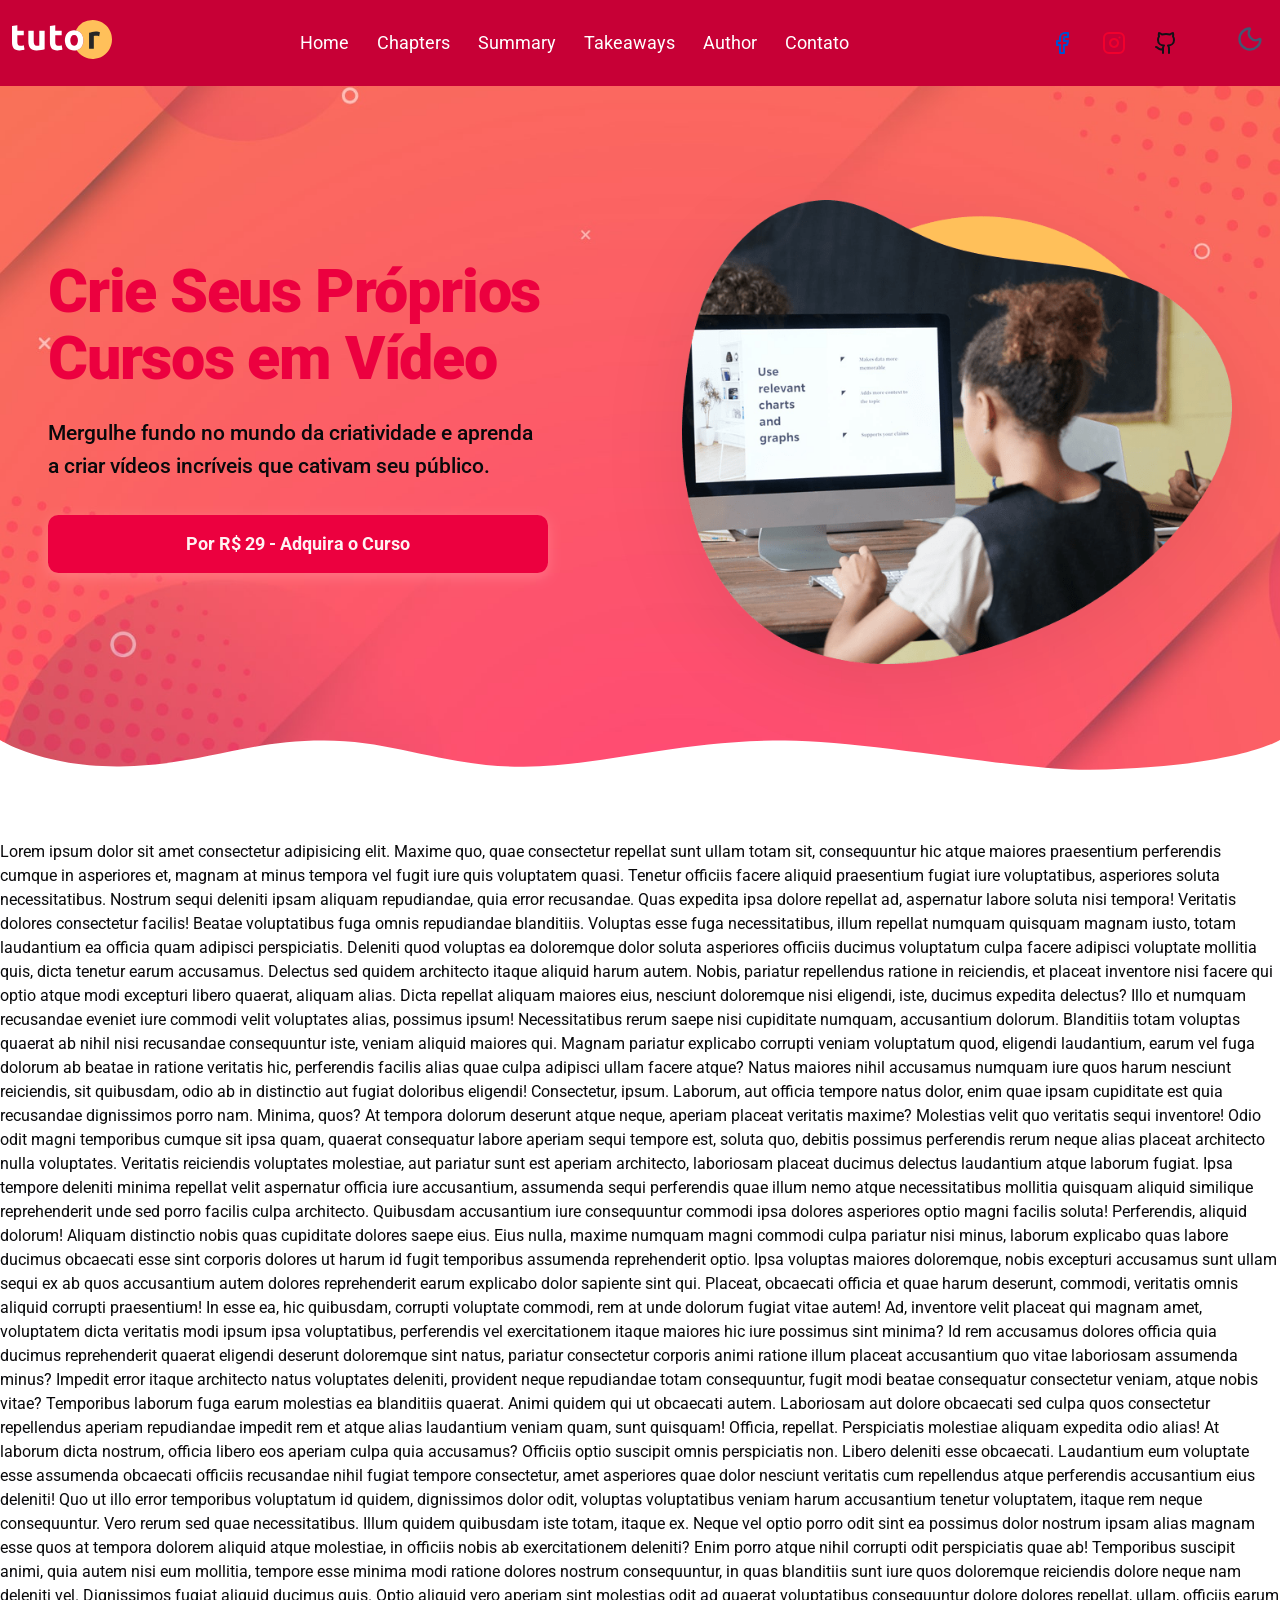
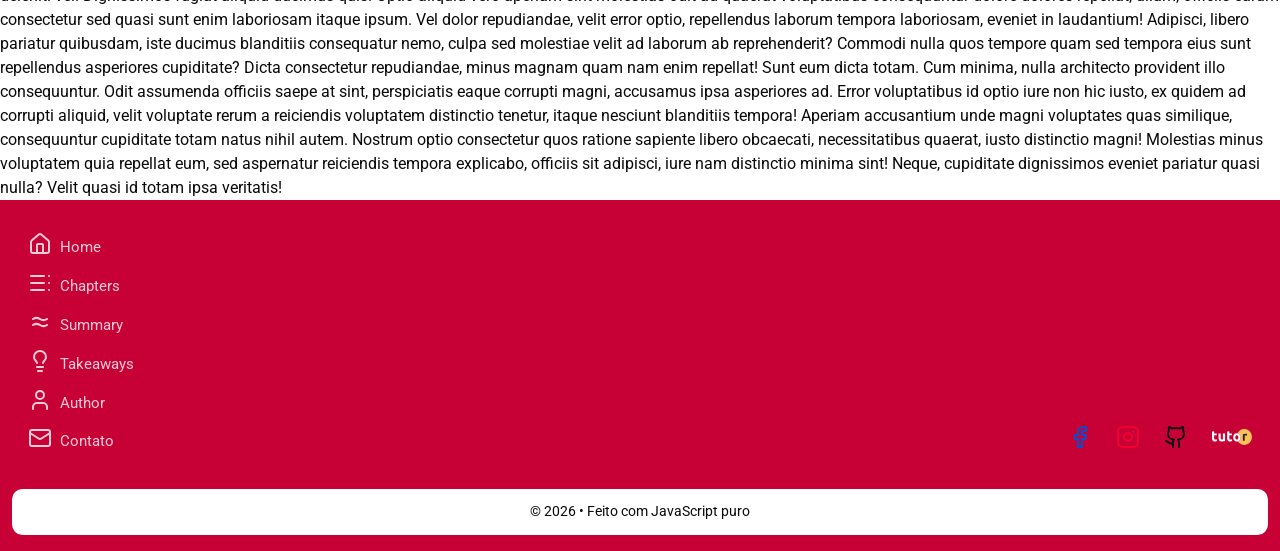
<file: index.html>
<!DOCTYPE html>
<html lang="pt-BR">
<head>
    <meta charset="UTF-8">
    <meta name="viewport" content="width=device-width, initial-scale=1.0">
   
<link rel="preconnect" href="https://fonts.googleapis.com">
<link rel="preconnect" href="https://fonts.gstatic.com" crossorigin>
<link href="https://fonts.googleapis.com/css2?family=Roboto:ital,wght@0,100..900;1,100..900&display=swap" rel="stylesheet">
     <link rel="stylesheet" href="style.css">
     
    <link
      rel="shortcut icon"
      href="assets/img/favicon.png"
      type="image/x-icon"
    />
    <title>Tutor</title>
</head>
<body>
   
 <a href="#app" class="skip-lin">Pular para o conteúdo principal</a>
   
        <nav-bar></nav-bar>
  
   <main id="app" tabindex="-1">
    <section id="home">
      <div class="container hero-flex">
        <div class="hero-content">
          <h1>Crie Seus Próprios Cursos em Vídeo</h1>
          <p>
            Mergulhe fundo no mundo da criatividade e aprenda a criar vídeos incríveis que cativam seu público.
          </p>
          <a href="#" class="btn">Por R$ 29 - Adquira o Curso</a>
        </div>
        <img src="assets/img/header-course.png" alt="Ilustração do curso de vídeo" />
      </div>

      <svg
        class="frame-decoration"
        data-name="Camada 2"
        xmlns="http://www.w3.org/2000/svg"
        preserveAspectRatio="none"
        viewBox="0 0 1920 192.275"
        aria-hidden="true"
      >
        <defs>
          <style>.cls-1 { fill: #ffffff; }</style>
        </defs>
        <path
          class="cls-1"
          d="M0,158.755s63.9,52.163,179.472,50.736c121.494-1.5,185.839-49.738,305.984-49.733,109.21,0,181.491,51.733,300.537,50.233,123.941-1.562,225.214-50.126,390.43-50.374,123.821-.185,353.982,58.374,458.976,56.373,217.907-4.153,284.6-57.236,284.6-57.236V351.03H0V158.755Z"
          transform="translate(0 -158.755)"
        />
      </svg>
    </section>
    <section>
      Lorem ipsum dolor sit amet consectetur adipisicing elit. Maxime quo, quae consectetur repellat sunt ullam totam sit, consequuntur hic atque maiores praesentium perferendis cumque in asperiores et, magnam at minus tempora vel fugit iure quis voluptatem quasi. Tenetur officiis facere aliquid praesentium fugiat iure voluptatibus, asperiores soluta necessitatibus. Nostrum sequi deleniti ipsam aliquam repudiandae, quia error recusandae. Quas expedita ipsa dolore repellat ad, aspernatur labore soluta nisi tempora! Veritatis dolores consectetur facilis! Beatae voluptatibus fuga omnis repudiandae blanditiis. Voluptas esse fuga necessitatibus, illum repellat numquam quisquam magnam iusto, totam laudantium ea officia quam adipisci perspiciatis. Deleniti quod voluptas ea doloremque dolor soluta asperiores officiis ducimus voluptatum culpa facere adipisci voluptate mollitia quis, dicta tenetur earum accusamus. Delectus sed quidem architecto itaque aliquid harum autem. Nobis, pariatur repellendus ratione in reiciendis, et placeat inventore nisi facere qui optio atque modi excepturi libero quaerat, aliquam alias. Dicta repellat aliquam maiores eius, nesciunt doloremque nisi eligendi, iste, ducimus expedita delectus? Illo et numquam recusandae eveniet iure commodi velit voluptates alias, possimus ipsum! Necessitatibus rerum saepe nisi cupiditate numquam, accusantium dolorum. Blanditiis totam voluptas quaerat ab nihil nisi recusandae consequuntur iste, veniam aliquid maiores qui. Magnam pariatur explicabo corrupti veniam voluptatum quod, eligendi laudantium, earum vel fuga dolorum ab beatae in ratione veritatis hic, perferendis facilis alias quae culpa adipisci ullam facere atque? Natus maiores nihil accusamus numquam iure quos harum nesciunt reiciendis, sit quibusdam, odio ab in distinctio aut fugiat doloribus eligendi! Consectetur, ipsum. Laborum, aut officia tempore natus dolor, enim quae ipsam cupiditate est quia recusandae dignissimos porro nam. Minima, quos? At tempora dolorum deserunt atque neque, aperiam placeat veritatis maxime? Molestias velit quo veritatis sequi inventore! Odio odit magni temporibus cumque sit ipsa quam, quaerat consequatur labore aperiam sequi tempore est, soluta quo, debitis possimus perferendis rerum neque alias placeat architecto nulla voluptates. Veritatis reiciendis voluptates molestiae, aut pariatur sunt est aperiam architecto, laboriosam placeat ducimus delectus laudantium atque laborum fugiat. Ipsa tempore deleniti minima repellat velit aspernatur officia iure accusantium, assumenda sequi perferendis quae illum nemo atque necessitatibus mollitia quisquam aliquid similique reprehenderit unde sed porro facilis culpa architecto. Quibusdam accusantium iure consequuntur commodi ipsa dolores asperiores optio magni facilis soluta! Perferendis, aliquid dolorum! Aliquam distinctio nobis quas cupiditate dolores saepe eius. Eius nulla, maxime numquam magni commodi culpa pariatur nisi minus, laborum explicabo quas labore ducimus obcaecati esse sint corporis dolores ut harum id fugit temporibus assumenda reprehenderit optio. Ipsa voluptas maiores doloremque, nobis excepturi accusamus sunt ullam sequi ex ab quos accusantium autem dolores reprehenderit earum explicabo dolor sapiente sint qui. Placeat, obcaecati officia et quae harum deserunt, commodi, veritatis omnis aliquid corrupti praesentium! In esse ea, hic quibusdam, corrupti voluptate commodi, rem at unde dolorum fugiat vitae autem! Ad, inventore velit placeat qui magnam amet, voluptatem dicta veritatis modi ipsum ipsa voluptatibus, perferendis vel exercitationem itaque maiores hic iure possimus sint minima? Id rem accusamus dolores officia quia ducimus reprehenderit quaerat eligendi deserunt doloremque sint natus, pariatur consectetur corporis animi ratione illum placeat accusantium quo vitae laboriosam assumenda minus? Impedit error itaque architecto natus voluptates deleniti, provident neque repudiandae totam consequuntur, fugit modi beatae consequatur consectetur veniam, atque nobis vitae? Temporibus laborum fuga earum molestias ea blanditiis quaerat. Animi quidem qui ut obcaecati autem. Laboriosam aut dolore obcaecati sed culpa quos consectetur repellendus aperiam repudiandae impedit rem et atque alias laudantium veniam quam, sunt quisquam! Officia, repellat. Perspiciatis molestiae aliquam expedita odio alias! At laborum dicta nostrum, officia libero eos aperiam culpa quia accusamus? Officiis optio suscipit omnis perspiciatis non. Libero deleniti esse obcaecati. Laudantium eum voluptate esse assumenda obcaecati officiis recusandae nihil fugiat tempore consectetur, amet asperiores quae dolor nesciunt veritatis cum repellendus atque perferendis accusantium eius deleniti! Quo ut illo error temporibus voluptatum id quidem, dignissimos dolor odit, voluptas voluptatibus veniam harum accusantium tenetur voluptatem, itaque rem neque consequuntur. Vero rerum sed quae necessitatibus. Illum quidem quibusdam iste totam, itaque ex. Neque vel optio porro odit sint ea possimus dolor nostrum ipsam alias magnam esse quos at tempora dolorem aliquid atque molestiae, in officiis nobis ab exercitationem deleniti? Enim porro atque nihil corrupti odit perspiciatis quae ab! Temporibus suscipit animi, quia autem nisi eum mollitia, tempore esse minima modi ratione dolores nostrum consequuntur, in quas blanditiis sunt iure quos doloremque reiciendis dolore neque nam deleniti vel. Dignissimos fugiat aliquid ducimus quis. Optio aliquid vero aperiam sint molestias odit ad quaerat voluptatibus consequuntur dolore dolores repellat, ullam, officiis earum consectetur sed quasi sunt enim laboriosam itaque ipsum. Vel dolor repudiandae, velit error optio, repellendus laborum tempora laboriosam, eveniet in laudantium! Adipisci, libero pariatur quibusdam, iste ducimus blanditiis consequatur nemo, culpa sed molestiae velit ad laborum ab reprehenderit? Commodi nulla quos tempore quam sed tempora eius sunt repellendus asperiores cupiditate? Dicta consectetur repudiandae, minus magnam quam nam enim repellat! Sunt eum dicta totam. Cum minima, nulla architecto provident illo consequuntur. Odit assumenda officiis saepe at sint, perspiciatis eaque corrupti magni, accusamus ipsa asperiores ad. Error voluptatibus id optio iure non hic iusto, ex quidem ad corrupti aliquid, velit voluptate rerum a reiciendis voluptatem distinctio tenetur, itaque nesciunt blanditiis tempora! Aperiam accusantium unde magni voluptates quas similique, consequuntur cupiditate totam natus nihil autem. Nostrum optio consectetur quos ratione sapiente libero obcaecati, necessitatibus quaerat, iusto distinctio magni! Molestias minus voluptatem quia repellat eum, sed aspernatur reiciendis tempora explicabo, officiis sit adipisci, iure nam distinctio minima sint! Neque, cupiditate dignissimos eveniet pariatur quasi nulla? Velit quasi id totam ipsa veritatis!
    </section>
  
   <!-- <section id="chapters" class="  container" >
    chapters páge
  </section>
   <section id="summary" class="  container" >
    summary páge
  </section>
   <section id="takeaways" class="  container" >
    takeaways páge
  </section>

   <section id="author" class="  container" >
    author pág
  </section> -->


   </main>
  <script type="module" src="javascript/spa/spa.js"></script>
      <button
      id="btn-top"
      aria-label="Voltar ao início da página"
      title="Voltar ao topo"
    >
      <svg viewBox="0 0 100 100" aria-hidden="true">
        <circle class="bg" cx="50" cy="50" r="45" />
        <circle class="progress" cx="50" cy="50" r="45" />
        <path
          class="arrow"
          d="M50 30 L35 50 L45 50 L45 70 L55 70 L55 50 L65 50 Z"
        />
      </svg>
    </button> 
  

 
     <footer>
      <footer-bar></footer-bar>
    </footer>
<script>
  
  function configurarScroll() {
  const header = document.querySelector(".header");
  const sidebar = document.querySelector(".sidebar");
  const app = document.getElementById("app");

  if (!header || !app) {
    setTimeout(configurarScroll, 50);
    return;
  }

  function atualizarEstadoScroll() {
    const y = app.scrollTop;
    console.log("scroll do app:", y);

    if (y > 10) {
      header.classList.add("scrolled");
      sidebar?.classList.add("scrolled");
    } else {
      header.classList.remove("scrolled");
      sidebar?.classList.remove("scrolled");
    }
  }

  app.addEventListener("scroll", atualizarEstadoScroll);
  atualizarEstadoScroll();
}

document.addEventListener("DOMContentLoaded", configurarScroll);
</script>


   <script type="module">
      import { initMenu } from "/javascript/mobile/menuEvents.js"
        import { initTheme } from "/javascript/theme/theme.init.js"
     

      window.onload = () => {
         initTheme()
        initMenu() // agora vai abrir o menu corretamente se estava aberto antes
      
      }
 </script>
    <script src="javascript/layout/layout.js"></script>
</body>
</html>
</file>
<file: style.css>
@import "root.css";

@import "javascript/layout/style.css";
/* Seleciona todos os elementos focáveis quando navegados por teclado */
:focus-visible {
  outline: 3px solid var(--ring);
  outline-offset: 2px;
  box-shadow: 0 0 8px var(--input);
  border-radius: var(--radius);
  
}
/* .nav a:focus-visible,
.footer__logo__social a:focus-visible {
  background-color: #000;
} */

:focus {
  outline: none;
}

:focus:not(:focus-visible) {
  outline: none;
}

.skip-link:focus-visible {
  left: 0.5rem;
  top: 0.5rem;
}
img{
  max-width: 100%;
}
#app{
    flex: 1;
    
}



#home {
 background: #000 url('assets/img/header-background.jpg') center/cover no-repeat;
  color: var(--foreground);
  padding: 8rem 2rem 2rem;

  overflow-x: hidden;
  position: relative;

}

.hero-flex {
  display: flex;
  flex-direction: column;
  align-items: center;
  text-align: center;
  gap: 4rem;
  padding:  1rem;
}

#home .frame-decoration {
  position: absolute;
  bottom: 0;
  left: 0;
  width: 100%;
   height: 100px; 
}

.hero-content h1 {
  color: var(--chart-3);
  line-height: 1.1;
  font-weight: 900;
  margin-bottom: 0.5rem;
  letter-spacing: -0.02em;
  font-size: 2.25rem;
}

.hero-content p {
  margin-top: 1.25rem;
  font-size: 1.15rem;
  line-height: 1.6;
  font-weight: 500;
  color: var(--foreground);
  
}

.hero-content a {
  width: 100%;
  /* max-width: 300px; */
  margin: 2rem auto;
  display: inline-block;
  text-decoration: none;
}

/* BOTÕES */
.btn {
  display: flex;
  align-items: center;
  justify-content: center;
  font-weight: 700;
  font-size: 1.1rem;
  border-radius: var(--radius);
  background-color: var(--primary);
  padding: 1rem 1.5rem;
  color: var(--primary-foreground);
  text-align: center;
  box-shadow: 0 4px 14px color-mix(in oklch, var(--chart-1) 40%, transparent);
  transition: transform 0.2s ease, filter 0.2s ease;
}

.btn:active {
  transform: scale(0.96);
  filter: brightness(0.9);
}

.btn:focus-visible {
  outline: 3px solid var(--ring);
  outline-offset: 4px;
}

/* ==================================================
   DESKTOP ≥ 1024px
   ================================================== */
@media (min-width: 1024px) {
    #app{
    
    margin: 0rem ;
    }
#home {
    padding: 10rem 2rem;
  }

  .hero-flex {
    flex-direction: row;
    justify-content: space-between;
    align-items: center;
    text-align: left;
  }

  .hero-content{
    max-width: 500px;
  }

  .hero-content h1 { font-size: 3.8rem; margin-bottom: 1.5rem; }
  .hero-content p { font-size: 1.3rem; }
  .hero-flex img {
    flex: 1;
    max-width: 550px;
    filter: drop-shadow(0 20px 40px rgba(0,0,0,0.08));
  }

  
    
  }
</file>
